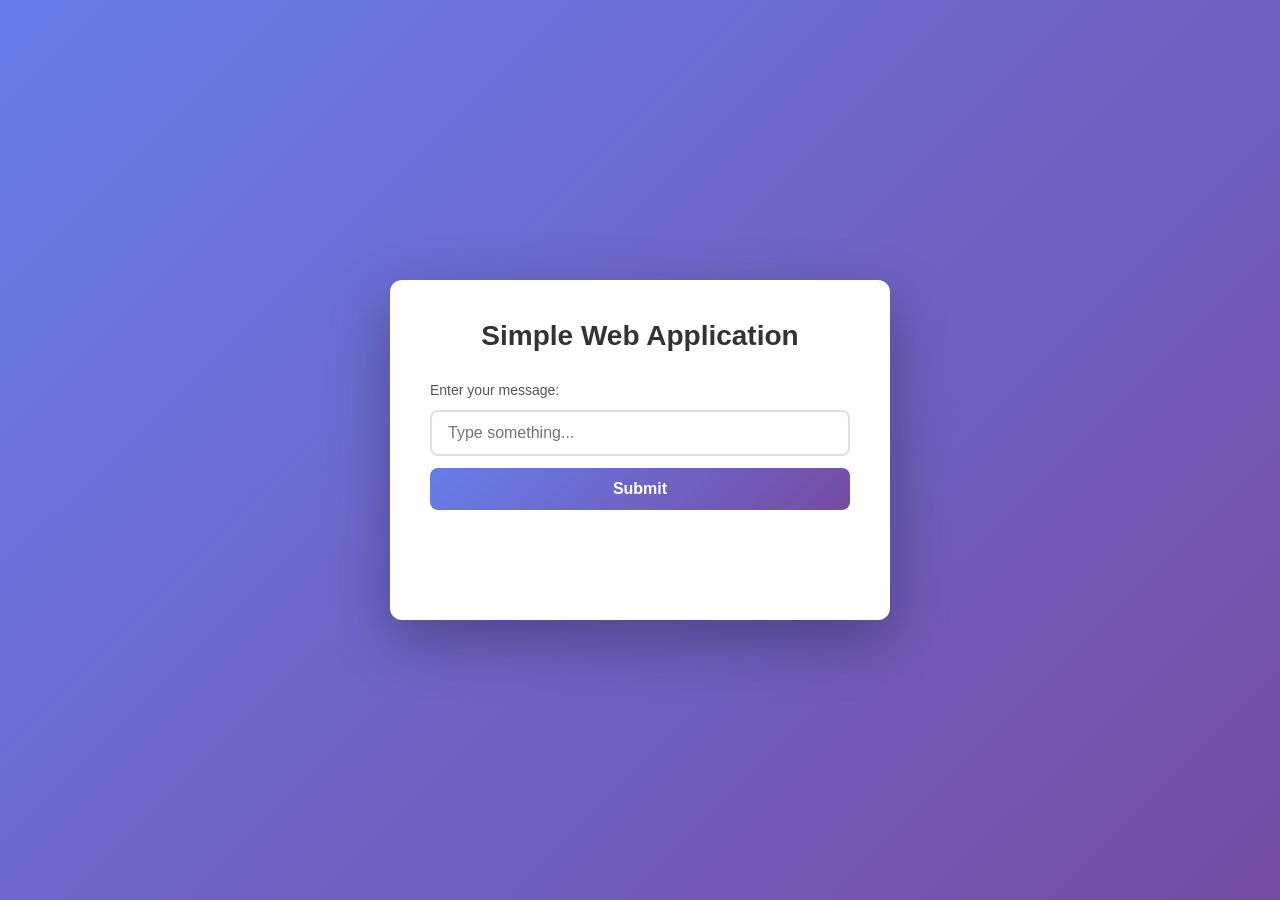
<file: index.html>
<!DOCTYPE html>
<html lang="en">
<head>
    <meta charset="UTF-8">
    <meta name="viewport" content="width=device-width, initial-scale=1.0">
    <title>Web App Template</title>
    <link rel="stylesheet" href="style.css">
</head>
<body>
    <div class="container">
        <h1>Simple Web Application</h1>

        <div class="input-section">
            <label for="userInput">Enter your message:</label>
            <input
                type="text"
                id="userInput"
                placeholder="Type something..."
                autocomplete="off"
            >
            <button id="submitBtn">Submit</button>
        </div>

        <div id="output" class="output"></div>
    </div>

    <script src="script.js"></script>
</body>
</html>
</file>
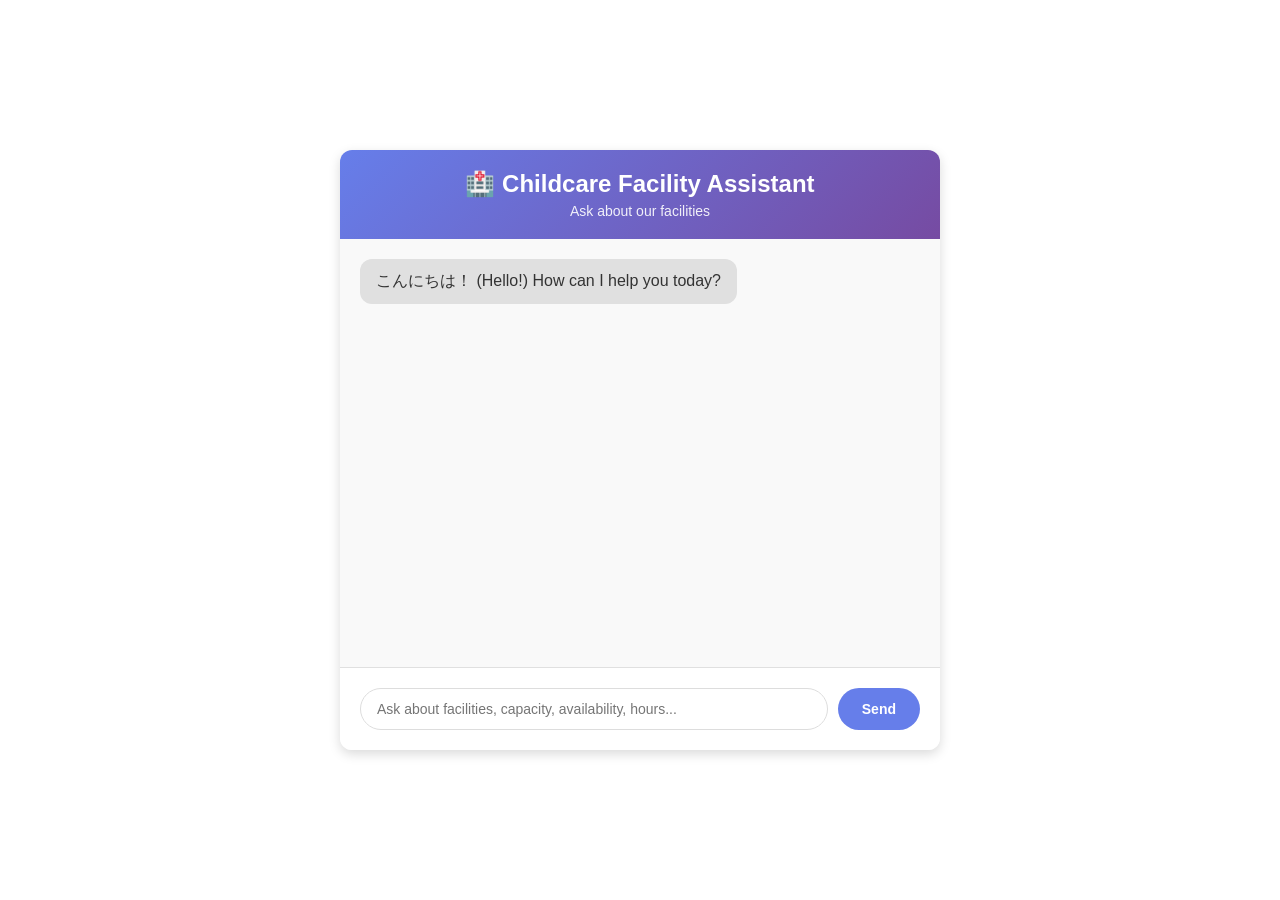
<file: example/index.html>
<!DOCTYPE html>
<html lang="ja">
<head>
    <meta charset="UTF-8">
    <meta name="viewport" content="width=device-width, initial-scale=1.0">
    <title>Childcare Facility Chatbot</title>
    <link rel="stylesheet" href="style.css">
</head>
<body>
    <div class="container">
        <div class="chatbot-wrapper">
            <div class="header">
                <h1>🏥 Childcare Facility Assistant</h1>
                <p>Ask about our facilities</p>
            </div>

            <div class="chat-box" id="chatBox">
                <div class="message bot-message">
                    <p>こんにちは！ (Hello!) How can I help you today?</p>
                </div>
            </div>

            <div class="input-area">
                <input
                    type="text"
                    id="userInput"
                    placeholder="Ask about facilities, capacity, availability, hours..."
                    autocomplete="off"
                >
                <button id="sendBtn">Send</button>
            </div>
        </div>
    </div>

    <script src="scripts/server.js"></script>
    <script src="scripts/analysis.js"></script>
    <script src="scripts/script.js"></script>
</body>
</html>
</file>
<file: style.css>
* {
    margin: 0;
    padding: 0;
    box-sizing: border-box;
}

body {
    font-family: -apple-system, BlinkMacSystemFont, 'Segoe UI', Roboto, 'Helvetica Neue', Arial, sans-serif;
    background: linear-gradient(135deg, #667eea 0%, #764ba2 100%);
    min-height: 100vh;
    display: flex;
    align-items: center;
    justify-content: center;
    padding: 20px;
}

.container {
    background: white;
    border-radius: 12px;
    box-shadow: 0 20px 60px rgba(0, 0, 0, 0.3);
    padding: 40px;
    max-width: 500px;
    width: 100%;
}

h1 {
    color: #333;
    margin-bottom: 30px;
    text-align: center;
    font-size: 28px;
}

.input-section {
    display: flex;
    flex-direction: column;
    gap: 12px;
    margin-bottom: 20px;
}

label {
    color: #555;
    font-weight: 500;
    font-size: 14px;
}

input {
    padding: 12px 16px;
    border: 2px solid #e0e0e0;
    border-radius: 8px;
    font-size: 16px;
    transition: border-color 0.3s ease;
}

input:focus {
    outline: none;
    border-color: #667eea;
}

button {
    padding: 12px 24px;
    background: linear-gradient(135deg, #667eea 0%, #764ba2 100%);
    color: white;
    border: none;
    border-radius: 8px;
    font-size: 16px;
    font-weight: 600;
    cursor: pointer;
    transition: transform 0.2s ease, box-shadow 0.2s ease;
}

button:hover {
    transform: translateY(-2px);
    box-shadow: 0 10px 20px rgba(102, 126, 234, 0.3);
}

button:active {
    transform: translateY(0);
}

.output {
    padding: 16px;
    border-radius: 8px;
    font-size: 16px;
    text-align: center;
    min-height: 50px;
    display: flex;
    align-items: center;
    justify-content: center;
    margin-top: 20px;
}

.output.success {
    background-color: #e8f5e9;
    color: #2e7d32;
    border: 1px solid #a5d6a7;
}

.output.error {
    background-color: #ffebee;
    color: #c62828;
    border: 1px solid #ef9a9a;
}
</file>
<file: example/style.css>
* {
    margin: 0;
    padding: 0;
    box-sizing: border-box;
}

body {
    font-family: 'Segoe UI', Tahoma, Geneva, Verdana, sans-serif;
    background-color: white;
    transition: background-color 0.3s ease;
    min-height: 100vh;
    display: flex;
    justify-content: center;
    align-items: center;
    padding: 20px;
}

body.sentiment-positive {
    background-color: #FFB6D9;
}

body.sentiment-neutral {
    background-color: white;
}

body.sentiment-negative {
    background-color: #ADD8E6;
}

.container {
    width: 100%;
    max-width: 600px;
}

.chatbot-wrapper {
    background: white;
    border-radius: 12px;
    box-shadow: 0 4px 12px rgba(0, 0, 0, 0.15);
    overflow: hidden;
    display: flex;
    flex-direction: column;
    height: 600px;
}

.header {
    background: linear-gradient(135deg, #667eea 0%, #764ba2 100%);
    color: white;
    padding: 20px;
    text-align: center;
}

.header h1 {
    font-size: 24px;
    margin-bottom: 5px;
}

.header p {
    font-size: 14px;
    opacity: 0.9;
}

.chat-box {
    flex: 1;
    overflow-y: auto;
    padding: 20px;
    background: #f9f9f9;
}

.message {
    margin-bottom: 15px;
    display: flex;
    animation: slideIn 0.3s ease-out;
}

@keyframes slideIn {
    from {
        opacity: 0;
        transform: translateY(10px);
    }
    to {
        opacity: 1;
        transform: translateY(0);
    }
}

.bot-message {
    justify-content: flex-start;
}

.bot-message p {
    background: #e0e0e0;
    color: #333;
    padding: 12px 16px;
    border-radius: 12px;
    max-width: 80%;
    word-wrap: break-word;
}

.user-message {
    justify-content: flex-end;
}

.user-message p {
    background: #667eea;
    color: white;
    padding: 12px 16px;
    border-radius: 12px;
    max-width: 80%;
    word-wrap: break-word;
}

.input-area {
    display: flex;
    padding: 20px;
    gap: 10px;
    background: white;
    border-top: 1px solid #e0e0e0;
}

#userInput {
    flex: 1;
    padding: 12px 16px;
    border: 1px solid #ddd;
    border-radius: 24px;
    font-size: 14px;
    outline: none;
    transition: border-color 0.2s;
}

#userInput:focus {
    border-color: #667eea;
}

#sendBtn {
    padding: 12px 24px;
    background: #667eea;
    color: white;
    border: none;
    border-radius: 24px;
    cursor: pointer;
    font-size: 14px;
    font-weight: 600;
    transition: background 0.2s;
}

#sendBtn:hover {
    background: #764ba2;
}

#sendBtn:active {
    transform: scale(0.98);
}
</file>
